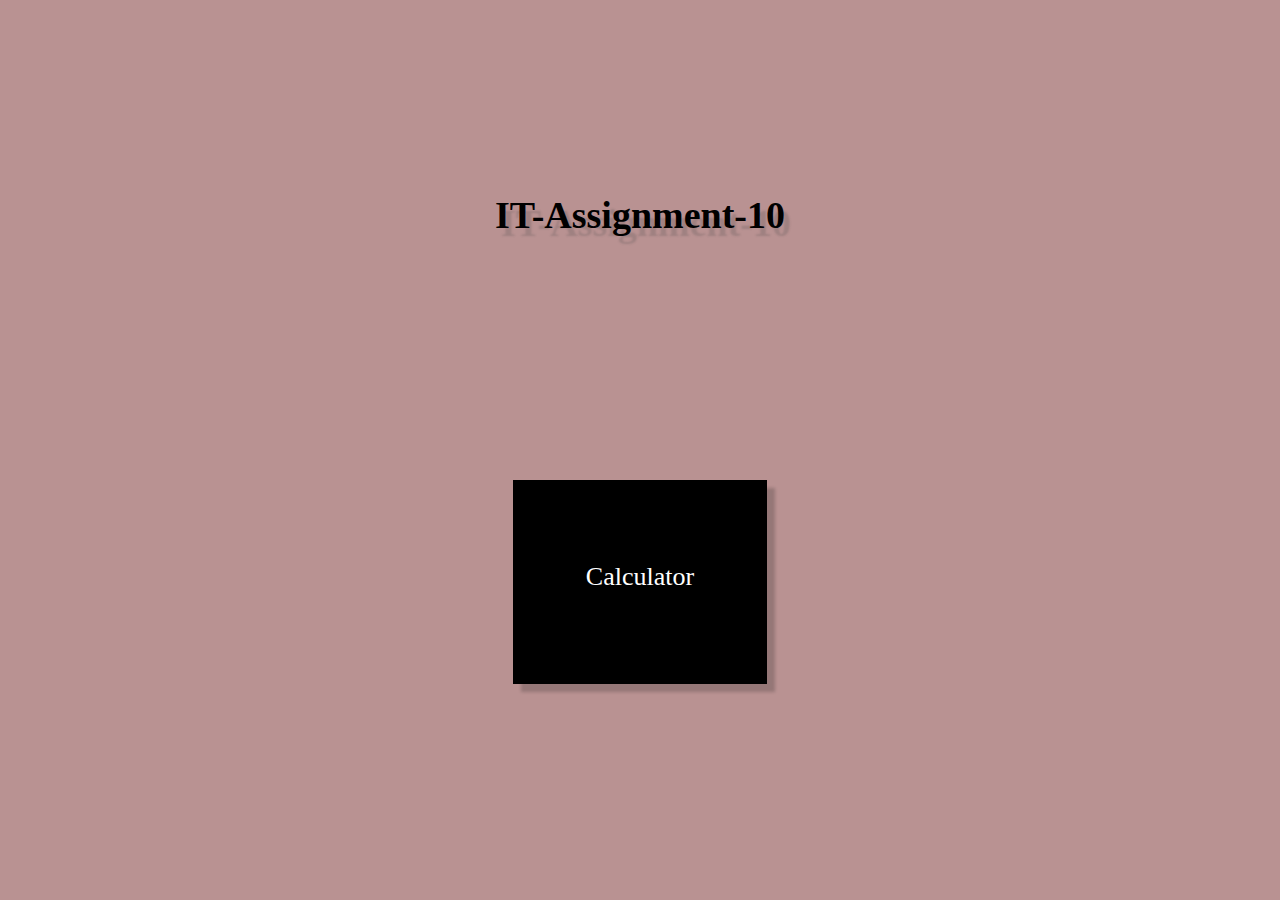
<file: index.html>
<!DOCTYPE html>
<html lang="en">
<head>
    <meta charset="UTF-8">

    <title>IT-Assignment-10</title>

    <link rel="stylesheet" href="assets/normalize-css.css">

    <style>

        section{
            width: 100vw;
            height: 100vh;
            background: #B99292;

            display: flex;
            flex-direction: column;
            justify-content: space-evenly;
            align-items: center;
        }

        section>div{
            display: flex;
            justify-content: space-around;
            align-items: center;
        }

        section>div>div{
            width: 250px;
            height: 200px;
            background: black;
            text-align: center;
            border: 2px solid black;
            margin: 3rem;
            position: relative;
            box-shadow: 8px 8px 3px rgba(21, 20, 20, 0.21);
        }

        a{
            position: absolute;
            color: white;
            font-size: 26px;
            top: 5rem;
            right: 0;
            left: 0;
            margin: auto;
            text-decoration: none;
        }

        section>div>div:hover{
            background: rgba(0, 0, 0, 0.64);
            transform: scale(1.1);
            transition: 1s ease;
        }

        h1{
            font-size: 38px;
            text-shadow: 6px 8px 2px rgba(84, 81, 81, 0.25);
        }

    </style>

</head>
<body>

<section>

    <h1>IT-Assignment-10</h1>

    <div>
        <div><a href="calculator.html">Calculator</a></div>
    </div>

</section>

</body>
</html>
</file>
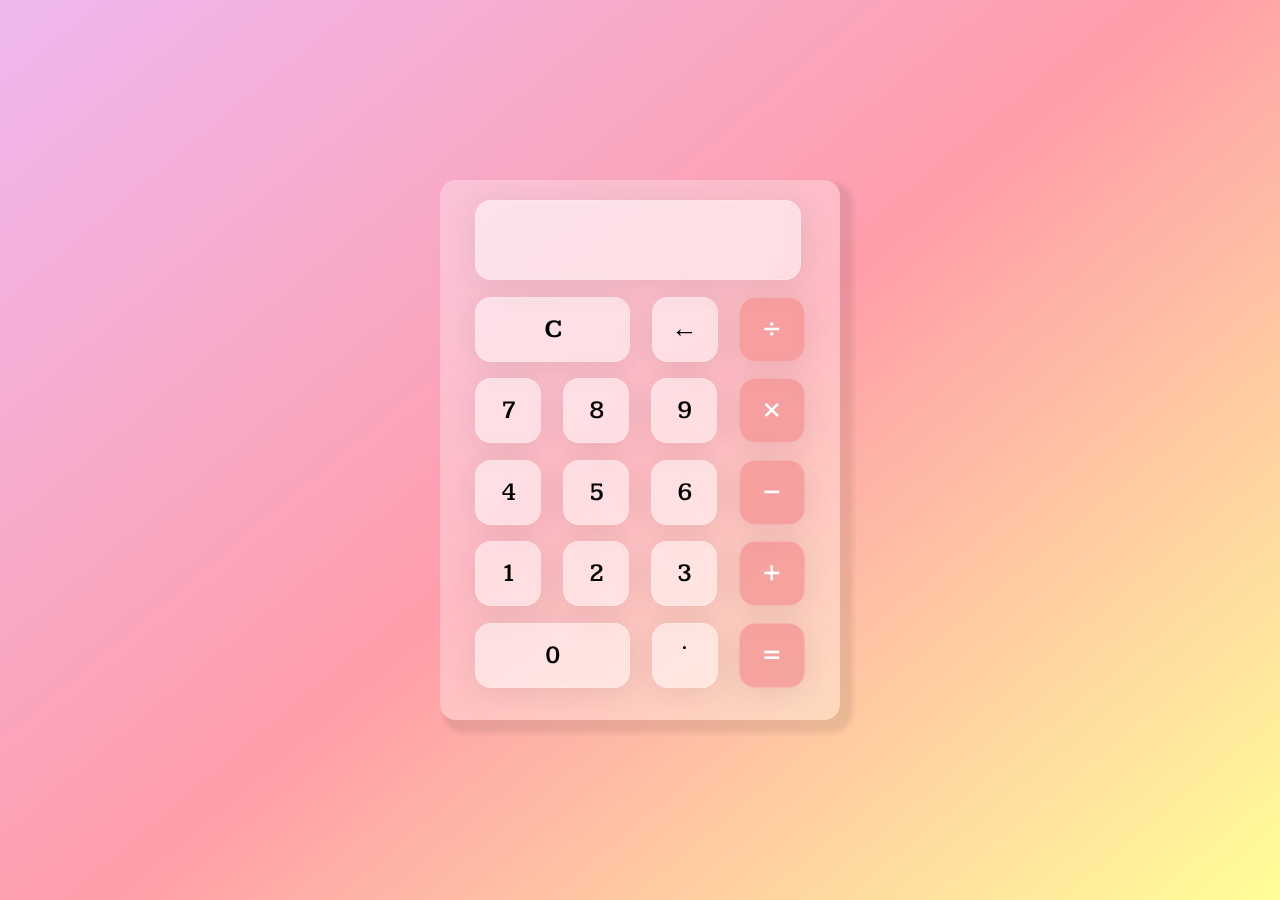
<file: calculator.html>
<!DOCTYPE html>
<html lang="en">
<head>
    <meta charset="UTF-8">
    <title>Calculator - HTML, CSS, JS</title>

    <!--  Linked stylesheet -->
    <link rel="stylesheet" href="css/calculator.css">

    <!--  Google Fonts  -->
    <link rel="preconnect" href="https://fonts.googleapis.com">
    <link rel="preconnect" href="https://fonts.gstatic.com" crossorigin>
    <link href='https://fonts.googleapis.com/css?family=Otomanopee One' rel='stylesheet'>
    <link href="https://fonts.googleapis.com/css2?family=Audiowide&family=Kameron:wght@400..700&family=Radley:ital@0;1&display=swap" rel="stylesheet">

</head>
<body>

    <!--  The start - calculator content  -->
    <div class="wrapper">


        <!-- start - calculator up screen -->
        <section class="screen">  </section>
        <!-- end - calculator up screen -->


        <!-- start - calculator buttons section -->
        <section class="calc-buttons">


            <!-- start - 1st row of calculator buttons section  -->
            <div class="calc-button-row">
                <button class="calc-button double" id="clear"> C </button>
                <button class="calc-button" id="backspace"> &larr; </button>
                <button class="calc-button" id="/"> &divide; </button>
            </div>
            <!-- end - 1st row of calculator buttons section  -->


            <!-- start - 2nd row of calculator buttons section  -->
            <div class="calc-button-row">
                <button class="calc-button" id="7"> 7 </button>
                <button class="calc-button" id="8"> 8 </button>
                <button class="calc-button" id="9"> 9 </button>
                <button class="calc-button" id="*"> &times; </button>
            </div>
            <!-- end - 2nd row of calculator buttons section  -->


            <!-- start - 3rd row of calculator buttons section  -->
            <div class="calc-button-row">
                <button class="calc-button" id="4"> 4 </button>
                <button class="calc-button" id="5"> 5 </button>
                <button class="calc-button" id="6"> 6 </button>
                <button class="calc-button" id="-"> &minus; </button>
            </div>
            <!-- end - 3rd row of calculator buttons section  -->


            <!-- start - 4th row of calculator buttons section  -->
            <div class="calc-button-row">
                <button class="calc-button" id="1"> 1 </button>
                <button class="calc-button" id="2"> 2 </button>
                <button class="calc-button" id="3"> 3 </button>
                <button class="calc-button" id="+"> &plus; </button>
            </div>
            <!-- end - 4th row of calculator buttons section  -->


            <!-- start - 5th row of calculator buttons section  -->
            <div class="calc-button-row">
                <button class="calc-button double" id="0"> 0 </button>
                <button class="calc-button" id="."> &dot; </button>
                <button class="calc-button" id="equal"> &equals; </button>
            </div>
            <!-- end - 5th row of calculator buttons section  -->


        </section>
        <!-- end - calculator buttons section -->


    </div>
    <!--  The end - calculator content  -->


<!-- plug the js file -->
<script src="js/calculator.js"></script>

</body>
</html>
</file>
<file: css/calculator.css>
html {
    box-sizing: border-box;
    height: 100%;
}

*, *::before, *::after {
    box-sizing: inherit;
    margin: 0;
    padding: 0;
}

body {
    align-items: center;
    background: linear-gradient(320deg, #ffff98, #ff9eaa, #efb8ef);
    display: flex;
    font-family: 'Dosis', sans-serif;
    height: inherit;justify-content: center;
}

.wrapper {
    border-radius: 16px;
    box-shadow: 8px 8px 5px 5px rgba(35, 35, 35, 0.1) ;
    color: black;
    backdrop-filter: blur(4px);
    -webkit-backdrop-filter: blur(4px);
    background: rgba(255, 255, 255, 0.30);
    border: 0 solid rgba(0, 0, 0, 0.78);
    flex-basis: 400px;
    height: 540px;
    padding: 20px 35px;
}

.screen {
    backdrop-filter: blur(4px);
    -webkit-backdrop-filter: blur(4px);
    background: rgba(255, 255, 255, 0.3);
    border: 1px solid rgba(255, 255, 255, 0.2);
    border-radius: 16px;
    box-shadow: 0 4px 30px rgba(35, 35, 35, 0.1);
    color: black;
    font-size: 35px;
    font-family: "Kameron", serif;
    font-weight: 800;
    overflow: auto;
    padding: 20px;
    text-align: right;
    width: 326px;
    height: 80px;
}

.calc-button-row {
    display: flex;
    justify-content: space-between;
    margin: 5% 0;
}

.calc-button {
    backdrop-filter: blur(4px);
    -webkit-backdrop-filter: blur(4px);
    background: rgba(255, 255, 255, 0.3);
    border: 1px solid rgba(255, 255, 255, 0.2);
    border-radius: 16px;
    box-shadow: 0 4px 30px rgba(35, 35, 35, 0.1);
    color: black;
    flex-basis: 20%;
    font-family: "Kameron", serif;
    font-size: 26px;
    font-weight: 600;
    height: 65px;
}

.calc-button:last-child {
    backdrop-filter: blur(4px);
    -webkit-backdrop-filter: blur(4px);
    background: rgba(240, 128, 128, 0.63);
    border: 1px solid rgba(255, 255, 255, 0.2);
    border-radius: 16px;
    box-shadow: 0 4px 30px rgba(35, 35, 35, 0.1);
    color: white;
    font-weight: 900;
}

.calc-button:last-child:hover {
    background-color: inherit;
    color: inherit;
}

.calc-button:hover {
    background-color: inherit;
}

.calc-button:active {
    background-color: rgba(255, 255, 198, 0.88);
}

.double {
    flex-basis: 47%;
}

.triple {
    flex-basis: 73%;
}
</file>
